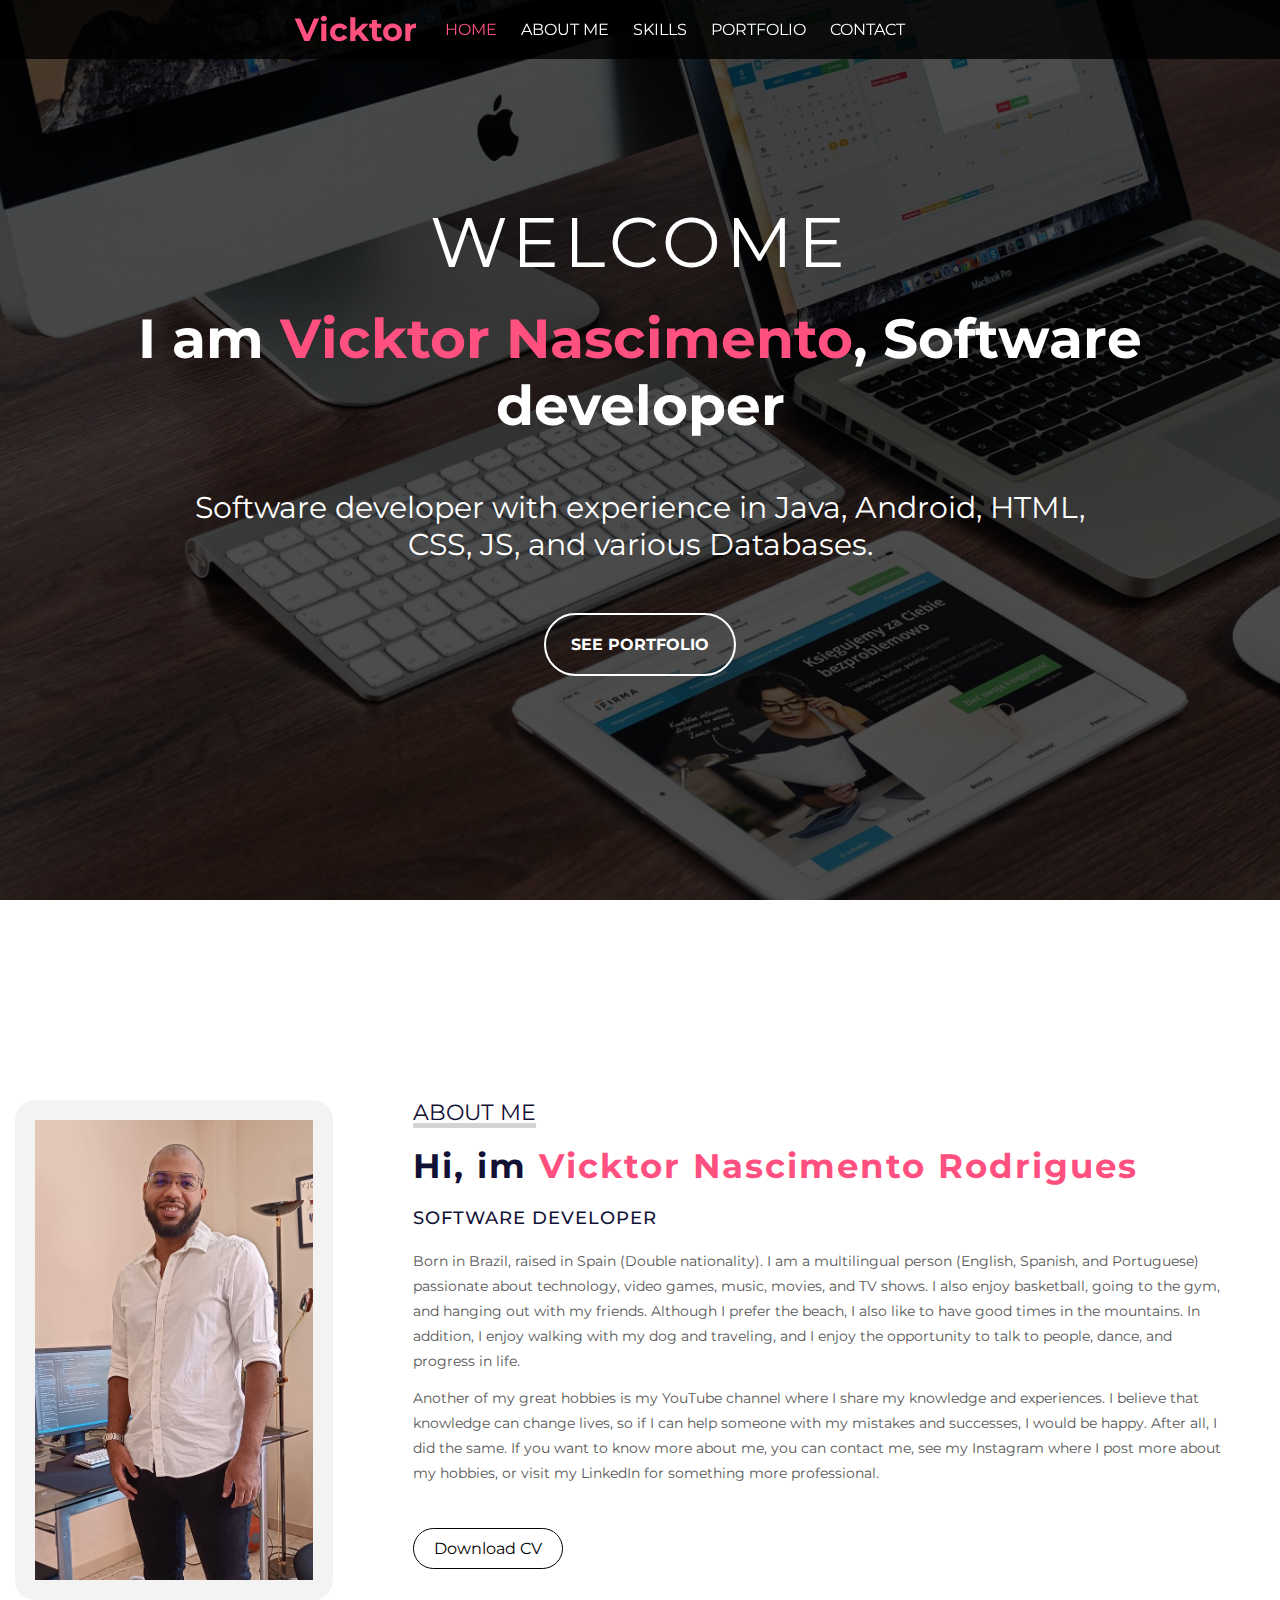
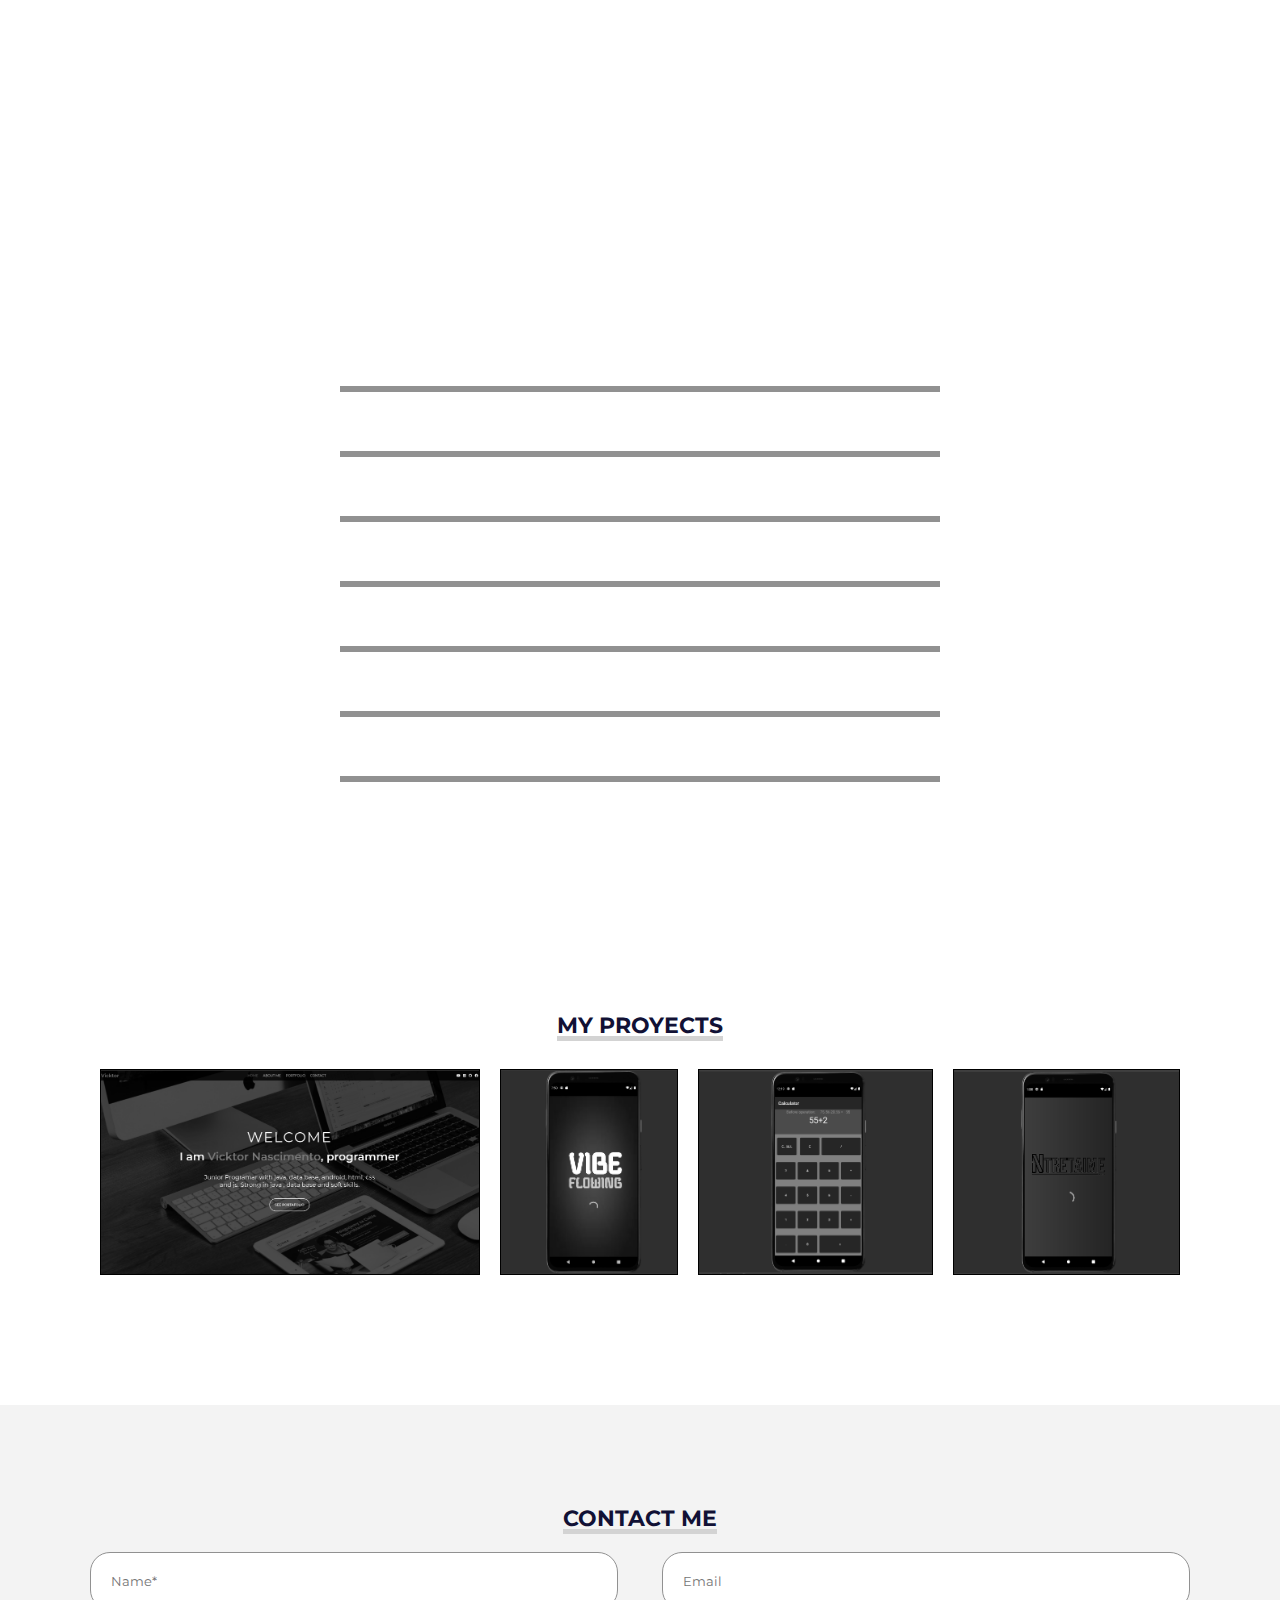
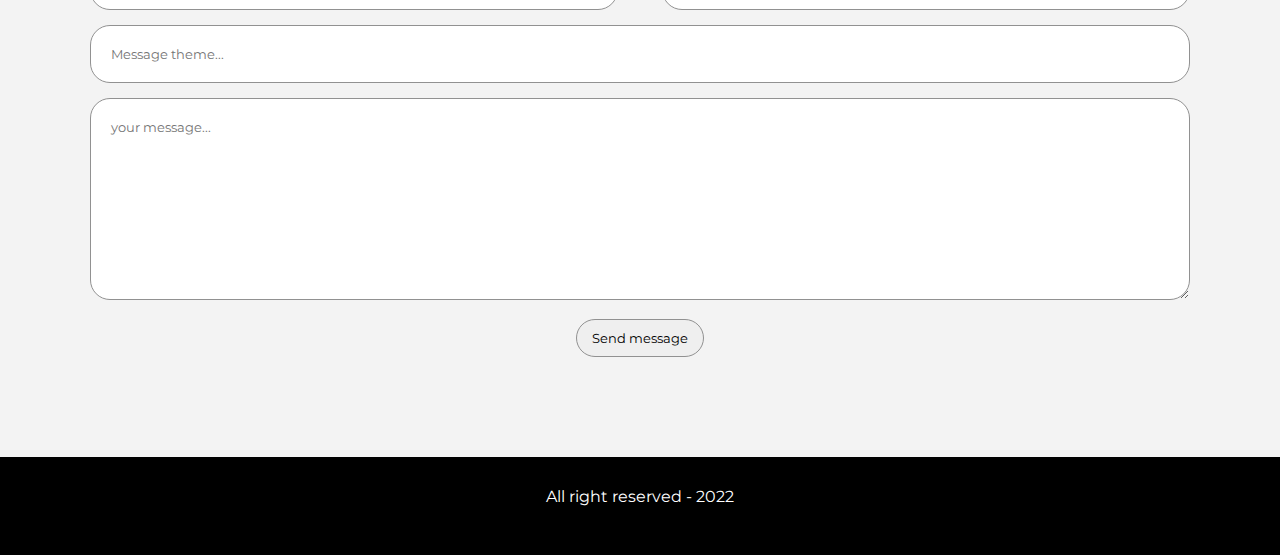
<file: index.html>
<!DOCTYPE html>
<html lang="en">

<head>
    <meta charset="UTF-8">
    <meta http-equiv="X-UA-Compatible" content="IE=edge">
    <meta name="viewport" content="width=device-width, initial-scale=1.0 user-scalable=no">
    <link rel="stylesheet" href="https://cdnjs.cloudflare.com/ajax/libs/font-awesome/6.1.1/css/all.min.css" integrity="sha512-KfkfwYDsLkIlwQp6LFnl8zNdLGxu9YAA1QvwINks4PhcElQSvqcyVLLD9aMhXd13uQjoXtEKNosOWaZqXgel0g==" crossorigin="anonymous" referrerpolicy="no-referrer"
    />
    <link rel="stylesheet" href="estilo.css">
    <title>Vicktor Portfolio</title>
</head>

<body>
    <!-- section HOME-->
    <section id="home">
        <div class="content">
            <header>
                <div class="content-header">
                    <h1>Vicktor</h1>
                    <nav id="nav" class="">
                        <ul id="links">
                            <li><a href="#home" class="select" onclick="select(this)">HOME</a></li>
                            <li><a href="#aboutme"  onclick="select(this)">ABOUT ME</a></li>
                            <li><a href="#skills"  onclick="select(this)">SKILLS</a></li>
                            <li><a href="#portfolio"  onclick="select(this)">PORTFOLIO</a></li>
                            <li><a href="#contact"  onclick="select(this)">CONTACT</a></li>
                        </ul>
                    </nav>

                    <!-- menu icon responsive -->
                    <div id="icono-nav" onclick="responsiveMenu()">
                        <i class="fa-solid fa-bars"></i>
                    </div>


                    <div class="networks">
                       <a href="https://es.linkedin.com/in/vicktor-nascimento-rodrigues-a1817825a/es" target="_blank"><i class="fab fa-linkedin"></i></a>
                        <a href="https://www.youtube.com/channel/UCLjPzq9ETxKFm39DOGy5quA" target="_blank"><i class="fa-brands fa-youtube"></i></a>
                        <a href="https://www.instagram.com/vicktornas/?igshid=MzNlNGNkZWQ4Mg%3D%3D" target="_blank"><i class="fa-brands fa-instagram-square"></i></a>
                        <a href="https://github.com/vicktorNascimento" target="_blank"><i class="fa-brands fa-github"></i></a>
                        
                    </div>
                </div>
            </header>
            <div class="presentation">
                <p class="welcome">Welcome</p>
                <h2>I am <span>Vicktor Nascimento</span>, Software developer</h2>
                <p class="description">Software developer with experience in Java, Android, HTML, CSS, JS, and various Databases.
                </p>
                <a href="#portfolio"> See Portfolio</a>
            </div>
        </div>
    </section>

    <!-- section about me -->
    <section id="aboutme">
        <div class="content-foto">
            <img src="img/foto.jpg" alt="">
        </div>
        <div class="aboutme">
            <p class="title-section">About me</p>
            <h2>Hi, im  <span>Vicktor Nascimento Rodrigues</span> </h2>
            <h3>Software developer</h3>
            <p>Born in Brazil, raised in Spain (Double nationality). I am a multilingual person (English, Spanish, and Portuguese) passionate about technology, video games, music, movies, and TV shows. I also enjoy basketball, going to the gym, and hanging out with my friends. Although I prefer the beach, I also like to have good times in the mountains. In addition, I enjoy walking with my dog and traveling, and I enjoy the opportunity to talk to people, dance, and progress in life.</p>
            <p></p>
            <p>Another of my great hobbies is my YouTube channel where I share my knowledge and experiences. I believe that knowledge can change lives, so if I can help someone with my mistakes and successes, I would be happy. After all, I did the same. If you want to know more about me, you can contact me, see my Instagram where I post more about my hobbies, or visit my LinkedIn for something more professional.</p>
            <a href="VicktorNascimentoRodrigues.pdf" target="_blank" >Download CV</a>
        </div>
    </section>


    <!-- section skills -->
    <div class="content-skills" id="skills">
        <h3>Skills </h3>
        <!--Soft skills  -->
        <div class="skill">
            <div class="info">
                <p> <span class="list"> </span>Soft Skills</p>
                <span class="average">90%</span>
            </div>

            <div class="bars">
                <div class="" id="sk"></div>
            </div>
        </div>
        <!-- Java -->
        <div class="skill">
            <div class="info">
                <p> <span class="list"> </span>Java</p>
                <span class="average">80%</span>
            </div>

            <div class="bars">
                <div class="" id="jv"></div>
            </div>
        </div>
       <!-- Html & Css -->
        <div class="skill">
            <div class="info">
                <p> <span class="list"> </span>Html & Css</p>
                <span class="average">70%</span>
            </div>

            <div class="bars">
                <div class="" id="html"></div>
            </div>
        </div>
        <!-- java script -->
        <div class="skill">
            <div class="info">
                <p> <span class="list"> </span>Javascript</p>
                <span class="average">50%</span>
            </div>

            <div class="bars">
                <div class="" id="js"></div>
            </div>
        </div>
        <!-- Data base -->
        <div class="skill">
            <div class="info">
                <p> <span class="list"> </span>Database</p>
                <span class="average">70%</span>
            </div>

            <div class="bars">
                <div class="" id="db"></div>
            </div>
        </div>
        <!-- Python -->
        <div class="skill">
            <div class="info">
                <p> <span class="list"> </span>Python</p>
                <span class="average">50%</span>
            </div>

            <div class="bars">
                <div class="" id="pt"></div>
            </div>
        </div>

        <!-- Android -->
        <div class="skill">
            <div class="info">
                <p> <span class="list"> </span>Android</p>
                <span class="average">70%</span>
            </div>

            <div class="bars">
                <div class="" id="ad"></div>
            </div>
        </div>
        
       
    </div>

    <!-- section PORTAFOLIO -->
    <section id="portfolio">
        <h3 class="title-section">My proyects</h3>
        <div class="row">
            <div class="proyects">
                <div class="overlay"></div>
                <a href="https://github.com/vicktorNascimento/My_portfolio" ><img src="img/proyecto1.jpg" alt=""></a>
                <div class="info">
                    <h4>Description proyect</h4>
                    <p>Portafolio Web</p>
                </div>
            </div>
            <div class="proyects">
                <div class="overlay"></div>
                <a href="Mobile-phone-music-player.html"><img src="img/proyecto2.jpg" alt=""></a>
                <div class="info">
                    <h4>Description proyect</h4>
                    <p>Mobile phone music player</p>
                </div>
            </div>
            <div class="proyects">
                <div class="overlay"></div>
                <a href="Mobile-phone-calculator.html"><img src="img/proyecto3.jpg" alt=""></a>
                <div class="info">
                    <h4>Description proyect</h4>
                    <p>Mobile phone calculator</p>
                </div>
            </div>
            <div class="proyects">
                <div class="overlay"></div>
                <a href="Mobile-streaming-example.html"><img src="img/proyecto4.jpg" alt=""></a>
                <div class="info">
                    <h4>Description proyect</h4>
                    <p>Mobile Streaming application</p>
                </div>
            </div>
        </div>
        
        
    </section>

    <!-- SECCTION C O N T A C T O -->
    <section id="contact">
        <h3 class="title-section">Contact me</h3>
        <div class="content-form">
            <form action="https://formsubmit.co/fullminarex@gmail.com" method="POST" >
                <div class="row midle">
                    <input type="text" name="name" placeholder="Name*" class="input-midle">
                    <input type="email" name="email" placeholder="Email" class="input-midle">
                </div>
                <div class="row">
                    <input type="text" name="subject" placeholder="Message theme..." class="input-full">
                </div>
                <div class="row">
                    <textarea name="comments" id="" cols="30" rows="10" placeholder="your message..." class="input-full"></textarea>
                </div>

                <input type="submit"  value="Send message" class="btn-send">

                <input type="hidden" name="_next" value="https://vicktorwork.000webhostapp.com/" >
            </form>
        </div>
    </section>

    <!-- section FOOTER -->
    <footer>
        <p>All right reserved - 2022</p>
        <div class="networks"><a href="https://es.linkedin.com/in/vicktor-nascimento-rodrigues-a1817825a/es" target="_blank"><i class="fab fa-linkedin"></i></a>
             <a href="https://www.youtube.com/channel/UCLjPzq9ETxKFm39DOGy5quA" target="_blank"><i class="fa-brands fa-youtube"></i></a>
             <a href="https://www.instagram.com/vicktornas/?igshid=MzNlNGNkZWQ4Mg%3D%3D" target="_blank"><i class="fa-brands fa-instagram-square"></i></a>
             <a href="https://github.com/vicktorNascimento" target="_blank"><i class="fa-brands fa-github"></i></a>
        </div>

    </footer>

    <script src="script.js"></script>
</body>

</html>
</file>
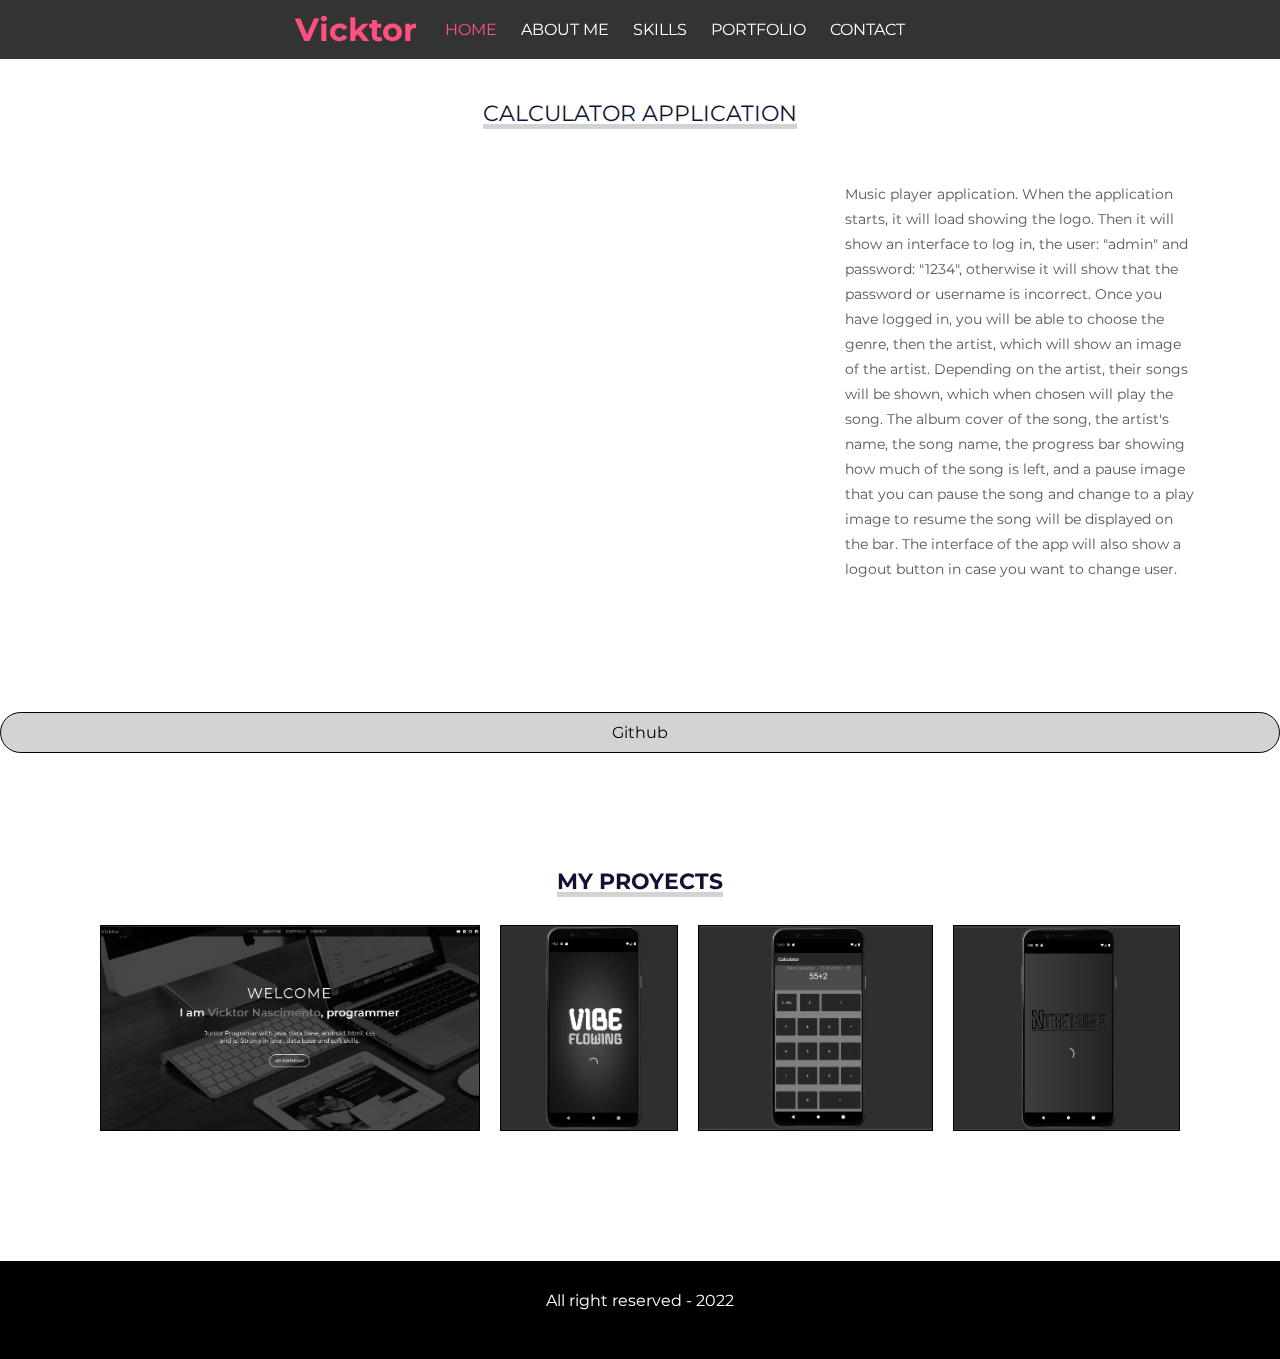
<file: Mobile-phone-calculator.html>
<!DOCTYPE html>
<html lang="en">

<head>
    <meta charset="UTF-8">
    <meta http-equiv="X-UA-Compatible" content="IE=edge">
    <meta name="viewport" content="width=device-width, initial-scale=1.0 user-scalable=no">
    <link rel="stylesheet" href="https://cdnjs.cloudflare.com/ajax/libs/font-awesome/6.1.1/css/all.min.css" integrity="sha512-KfkfwYDsLkIlwQp6LFnl8zNdLGxu9YAA1QvwINks4PhcElQSvqcyVLLD9aMhXd13uQjoXtEKNosOWaZqXgel0g==" crossorigin="anonymous" referrerpolicy="no-referrer"
    />
    <link rel="stylesheet" href="estilo.css">
    <title>Mobile phone Calculator</title>
</head>

<body>
    <!-- section HOME-->
    <section id="homeSub">
        <div class="content">
            <header>
                <div class="content-header">
                    <h1>Vicktor</h1>
                    <nav id="nav" class="">
                        <ul id="links">
                            <li><a href="index.html#home" class="select" onclick="select(this)">HOME</a></li>
                            <li><a href="index.html#aboutme"  onclick="select(this)">ABOUT ME</a></li>
                            <li><a href="index.html#skills"  onclick="select(this)">SKILLS</a></li>
                            <li><a href="index.html#portfolio"  onclick="select(this)">PORTFOLIO</a></li>
                            <li><a href="index.html#contact"  onclick="select(this)">CONTACT</a></li>
                        </ul>
                    </nav>

                    <!-- menu icon responsive -->
                    <div id="icono-nav" onclick="responsiveMenu()">
                        <i class="fa-solid fa-bars"></i>
                    </div>


                    <div class="networks">
                        <a href="https://es.linkedin.com/in/vicktor-nascimento-rodrigues-a1817825a/es" target="_blank"><i class="fab fa-linkedin"></i></a>
                        <a href="https://www.youtube.com/channel/UCLjPzq9ETxKFm39DOGy5quA" target="_blank"><i class="fa-brands fa-youtube"></i></a>
                        <a href="https://www.instagram.com/vicktor.nr/?hl=es" target="_blank"><i class="fa-brands fa-instagram-square"></i></a>
                        <a href="https://github.com/vicktorNascimento"><i class="fa-brands fa-github" target="_blank"></i></a>
                        
                        
                    </div>
                </div>
            </header>

    <!-- section Preview -->
    <section id="Preview">
        <p class="title-section">Calculator application</p>
        <div class="aboutme">
            <iframe width="760" height="515" src="https://www.youtube.com/embed/P0bg7sFtVis" title="YouTube video player" frameborder="0" allow="accelerometer; autoplay; clipboard-write; encrypted-media; gyroscope; picture-in-picture; web-share" allowfullscreen></iframe>
            <p>Music player application. When the application starts, it will load showing the logo. Then it will show an interface to log in, the user: "admin" and password: "1234", otherwise it will show that the password or username is incorrect. Once you have logged in, you will be able to choose the genre, then the artist, which will show an image of the artist. Depending on the artist, their songs will be shown, which when chosen will play the song. The album cover of the song, the artist's name, the song name, the progress bar showing how much of the song is left, and a pause image that you can pause the song and change to a play image to resume the song will be displayed on the bar. The interface of the app will also show a logout button in case you want to change user.</p>
        </div>
        <a href="https://github.com/vicktorNascimento/Mobile-phone-calculator">Github</a>

    </section>


    <!-- section PORTAFOLIO -->
    <section id="portfolio">
        <h3 class="title-section">My proyects</h3>
        <div class="row">
            <div class="proyects">
                <div class="overlay"></div>
                <a href="https://github.com/vicktorNascimento/My_portfolio" ><img src="img/proyecto1.jpg" alt=""></a>
                <div class="info">
                    <h4>Description proyect</h4>
                    <p>Portafolio Web</p>
                </div>
            </div>
            <div class="proyects">
                <div class="overlay"></div>
                <a href="Mobile-phone-music-player.html"><img src="img/proyecto2.jpg" alt=""></a>
                <div class="info">
                    <h4>Description proyect</h4>
                    <p>Mobile phone music player</p>
                </div>
            </div>
            <div class="proyects">
                <div class="overlay"></div>
                <a href="Mobile-phone-calculator.html"><img src="img/proyecto3.jpg" alt=""></a>
                <div class="info">
                    <h4>Description proyect</h4>
                    <p>Mobile phone calculator</p>
                </div>
            </div>
            <div class="proyects">
                <div class="overlay"></div>
                <a href="Mobile-streaming-example.html"><img src="img/proyecto4.jpg" alt=""></a>
                <div class="info">
                    <h4>Description proyect</h4>
                    <p>Mobile Streaming application</p>
                </div>
            </div>
        </div>
        
        
    </section>


    <!-- section FOOTER -->
    <footer>
        <p>All right reserved - 2022</p>
        <div class="networks">
            <a href="https://es.linkedin.com/in/vicktor-nascimento-rodrigues-a1817825a/es" target="_blank"><i class="fab fa-linkedin"></i></a>
            <a href="https://www.youtube.com/channel/UCLjPzq9ETxKFm39DOGy5quA" target="_blank"><i class="fa-brands fa-youtube"></i></a>
            <a href="https://www.instagram.com/vicktor.nr/?hl=es" target="_blank"><i class="fa-brands fa-instagram-square"></i></a>
            <a href="https://github.com/vicktorNascimento" target="_blank"><i class="fa-brands fa-github"></i></a>
        </div>

    </footer>

    <script src="script.js"></script>
</body>

</html>
</file>
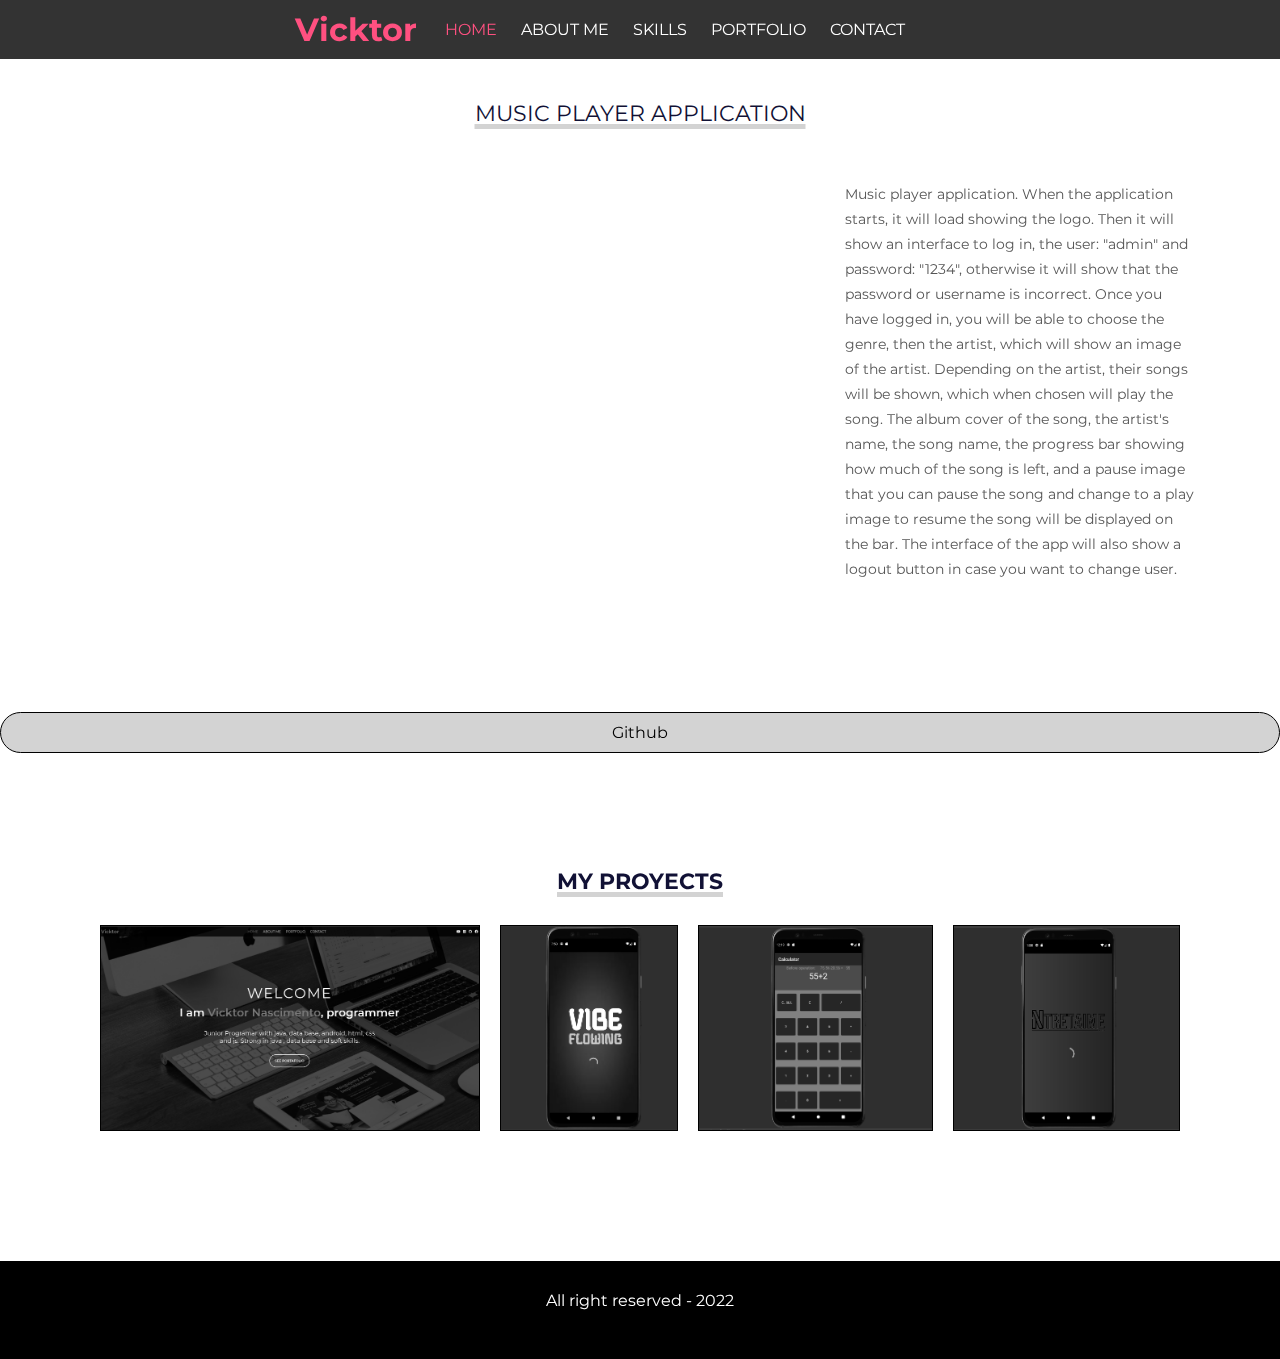
<file: Mobile-phone-music-player.html>
<!DOCTYPE html>
<html lang="en">

<head>
    <meta charset="UTF-8">
    <meta http-equiv="X-UA-Compatible" content="IE=edge">
    <meta name="viewport" content="width=device-width, initial-scale=1.0 user-scalable=no">
    <link rel="stylesheet" href="https://cdnjs.cloudflare.com/ajax/libs/font-awesome/6.1.1/css/all.min.css" integrity="sha512-KfkfwYDsLkIlwQp6LFnl8zNdLGxu9YAA1QvwINks4PhcElQSvqcyVLLD9aMhXd13uQjoXtEKNosOWaZqXgel0g==" crossorigin="anonymous" referrerpolicy="no-referrer"
    />
    <link rel="stylesheet" href="estilo.css">
    <title>Mobile phone music player</title>
</head>

<body>
    <!-- section HOME-->
    <section id="homeSub">
        <div class="content">
            <header>
                <div class="content-header">
                    <h1>Vicktor</h1>
                    <nav id="nav" class="">
                        <ul id="links">
                            <li><a href="index.html#home" class="select" onclick="select(this)">HOME</a></li>
                            <li><a href="index.html#aboutme"  onclick="select(this)">ABOUT ME</a></li>
                            <li><a href="index.html#skills"  onclick="select(this)">SKILLS</a></li>
                            <li><a href="index.html#portfolio"  onclick="select(this)">PORTFOLIO</a></li>
                            <li><a href="index.html#contact"  onclick="select(this)">CONTACT</a></li>
                        </ul>
                    </nav>

                    <!-- menu icon responsive -->
                    <div id="icono-nav" onclick="responsiveMenu()">
                        <i class="fa-solid fa-bars"></i>
                    </div>


                    <div class="networks">
                        <a href="https://es.linkedin.com/in/vicktor-nascimento-rodrigues-a1817825a/es" target="_blank"><i class="fab fa-linkedin"></i></a>
                        <a href="https://www.youtube.com/channel/UCLjPzq9ETxKFm39DOGy5quA" target="_blank"><i class="fa-brands fa-youtube"></i></a>
                        <a href="https://www.instagram.com/vicktor.nr/?hl=es" target="_blank"><i class="fa-brands fa-instagram-square"></i></a>
                        <a href="https://github.com/vicktorNascimento"><i class="fa-brands fa-github" target="_blank"></i></a>
                        
                        
                    </div>
                </div>
            </header>

    <!-- section Preview -->
    <section id="Preview">
        <p class="title-section">Music player application</p>
        <div class="aboutme">
            <iframe width="760" height="515" src="https://www.youtube.com/embed/Zhm63YmdWfY" title="YouTube video player" frameborder="0" allow="accelerometer; autoplay; clipboard-write; encrypted-media; gyroscope; picture-in-picture; web-share" allowfullscreen></iframe>
            <p>Music player application. When the application starts, it will load showing the logo. Then it will show an interface to log in, the user: "admin" and password: "1234", otherwise it will show that the password or username is incorrect. Once you have logged in, you will be able to choose the genre, then the artist, which will show an image of the artist. Depending on the artist, their songs will be shown, which when chosen will play the song. The album cover of the song, the artist's name, the song name, the progress bar showing how much of the song is left, and a pause image that you can pause the song and change to a play image to resume the song will be displayed on the bar. The interface of the app will also show a logout button in case you want to change user.</p>
        </div>
        <a href="https://github.com/vicktorNascimento/mobile-phone-music-player">Github</a>

    </section>


    <!-- section PORTAFOLIO -->
    <section id="portfolio">
        <h3 class="title-section">My proyects</h3>
        <div class="row">
            <div class="proyects">
                <div class="overlay"></div>
                <a href="https://github.com/vicktorNascimento/My_portfolio" ><img src="img/proyecto1.jpg" alt=""></a>
                <div class="info">
                    <h4>Description proyect</h4>
                    <p>Portafolio Web</p>
                </div>
            </div>
            <div class="proyects">
                <div class="overlay"></div>
                <a href=""><img src="img/proyecto2.jpg" alt=""></a>
                <div class="info">
                    <h4>Description proyect</h4>
                    <p>Mobile phone music player</p>
                </div>
            </div>
            <div class="proyects">
                <div class="overlay"></div>
                <a href="Mobile-phone-calculator.html"><img src="img/proyecto3.jpg" alt=""></a>
                <div class="info">
                    <h4>Description proyect</h4>
                    <p>Mobile phone calculator</p>
                </div>
            </div>
            <div class="proyects">
                <div class="overlay"></div>
                <a href="Mobile-streaming-example.html"><img src="img/proyecto4.jpg" alt=""></a>
                <div class="info">
                    <h4>Description proyect</h4>
                    <p>Mobile Streaming application</p>
                </div>
            </div>
        </div>
        
        
    </section>


    <!-- section FOOTER -->
    <footer>
        <p>All right reserved - 2022</p>
        <div class="networks">
            <a href="https://es.linkedin.com/in/vicktor-nascimento-rodrigues-a1817825a/es" target="_blank"><i class="fab fa-linkedin"></i></a>
            <a href="https://www.youtube.com/channel/UCLjPzq9ETxKFm39DOGy5quA" target="_blank"><i class="fa-brands fa-youtube"></i></a>
            <a href="https://www.instagram.com/vicktor.nr/?hl=es" target="_blank"><i class="fa-brands fa-instagram-square"></i></a>
            <a href="https://github.com/vicktorNascimento" target="_blank"><i class="fa-brands fa-github"></i></a>
        </div>

    </footer>

    <script src="script.js"></script>
</body>

</html>
</file>
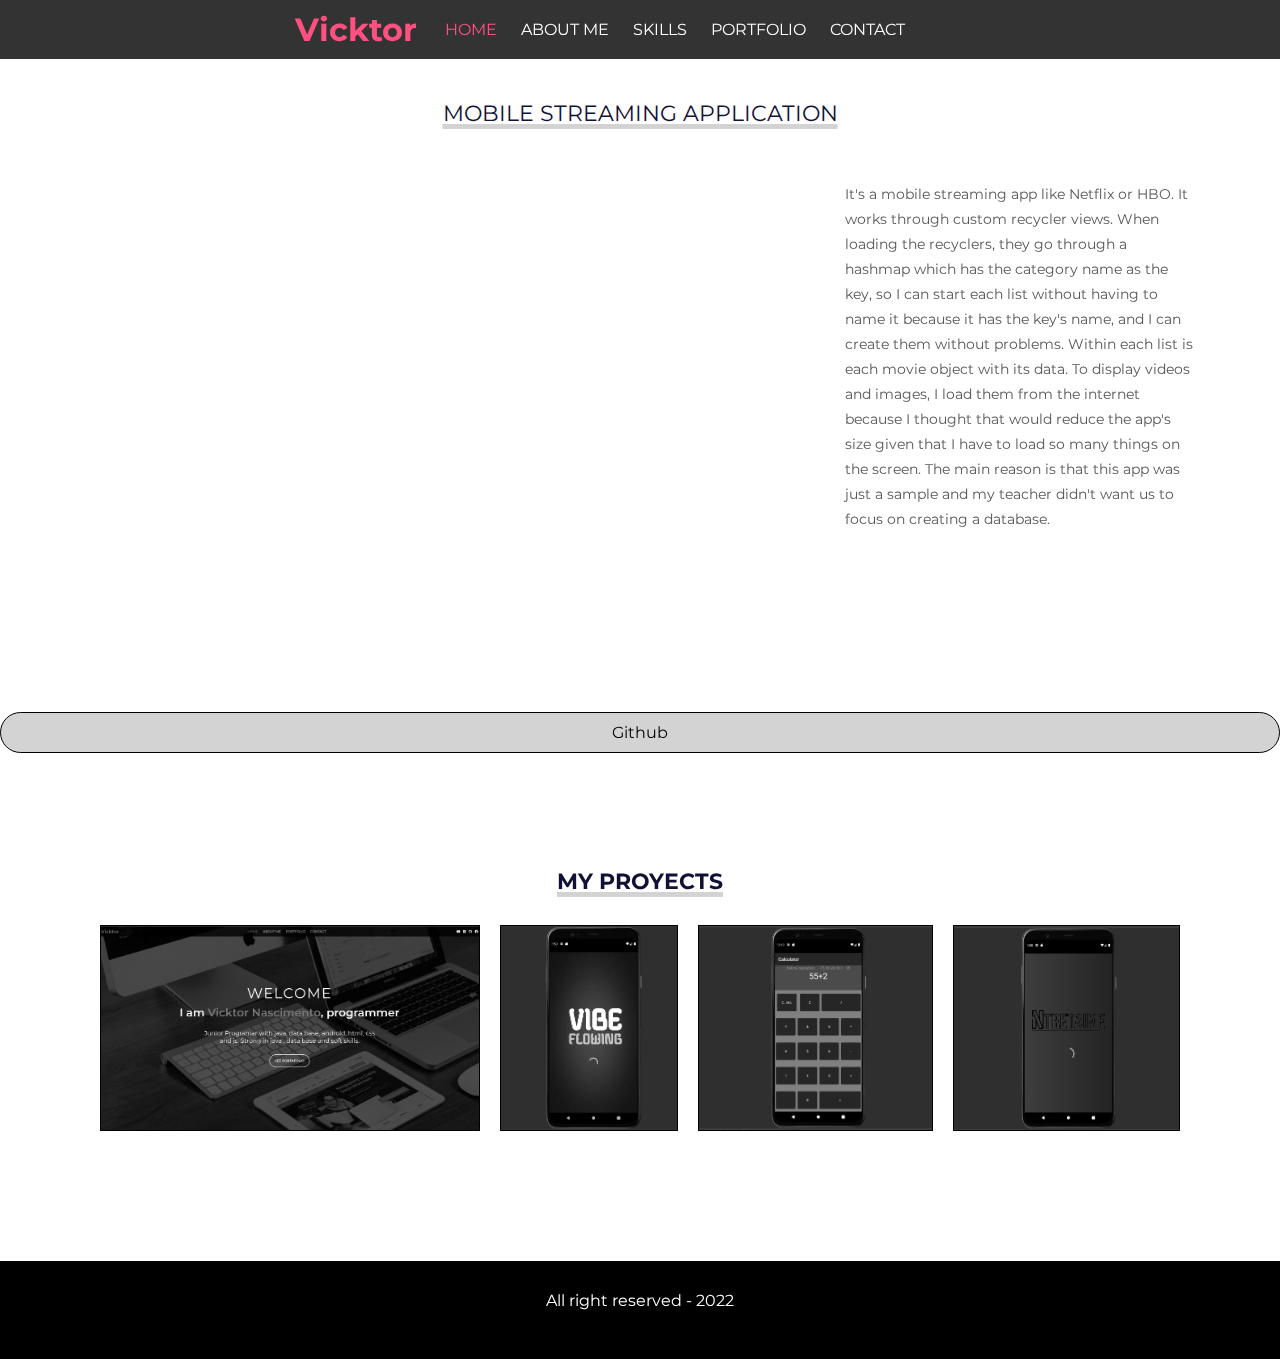
<file: Mobile-streaming-example.html>
<!DOCTYPE html>
<html lang="en">

<head>
    <meta charset="UTF-8">
    <meta http-equiv="X-UA-Compatible" content="IE=edge">
    <meta name="viewport" content="width=device-width, initial-scale=1.0 user-scalable=no">
    <link rel="stylesheet" href="https://cdnjs.cloudflare.com/ajax/libs/font-awesome/6.1.1/css/all.min.css" integrity="sha512-KfkfwYDsLkIlwQp6LFnl8zNdLGxu9YAA1QvwINks4PhcElQSvqcyVLLD9aMhXd13uQjoXtEKNosOWaZqXgel0g==" crossorigin="anonymous" referrerpolicy="no-referrer"
    />
    <link rel="stylesheet" href="estilo.css">
    <title>Mobile Streaming</title>
</head>

<body>
    <!-- section HOME-->
    <section id="homeSub">
        <div class="content">
            <header>
                <div class="content-header">
                    <h1>Vicktor</h1>
                    <nav id="nav" class="">
                        <ul id="links">
                            <li><a href="index.html#home" class="select" onclick="select(this)">HOME</a></li>
                            <li><a href="index.html#aboutme"  onclick="select(this)">ABOUT ME</a></li>
                            <li><a href="index.html#skills"  onclick="select(this)">SKILLS</a></li>
                            <li><a href="index.html#portfolio"  onclick="select(this)">PORTFOLIO</a></li>
                            <li><a href="index.html#contact"  onclick="select(this)">CONTACT</a></li>
                        </ul>
                    </nav>

                    <!-- menu icon responsive -->
                    <div id="icono-nav" onclick="responsiveMenu()">
                        <i class="fa-solid fa-bars"></i>
                    </div>


                    <div class="networks">
                        <a href="https://es.linkedin.com/in/vicktor-nascimento-rodrigues-a1817825a/es" target="_blank"><i class="fab fa-linkedin"></i></a>
                        <a href="https://www.youtube.com/channel/UCLjPzq9ETxKFm39DOGy5quA" target="_blank"><i class="fa-brands fa-youtube"></i></a>
                        <a href="https://www.instagram.com/vicktor.nr/?hl=es" target="_blank"><i class="fa-brands fa-instagram-square"></i></a>
                        <a href="https://github.com/vicktorNascimento"><i class="fa-brands fa-github" target="_blank"></i></a>
                        
                        
                    </div>
                </div>
            </header>

    <!-- section Preview -->
    <section id="Preview">
        <p class="title-section">Mobile Streaming application</p>
        <div class="aboutme">
            <iframe width="760" height="515" src="https://www.youtube.com/embed/6Rs-Ar3OWPI" title="YouTube video player" frameborder="0" allow="accelerometer; autoplay; clipboard-write; encrypted-media; gyroscope; picture-in-picture; web-share" allowfullscreen></iframe>
            <p>It's a mobile streaming app like Netflix or HBO. It works through custom recycler views. When loading the recyclers, they go through a hashmap which has the category name as the key, so I can start each list without having to name it because it has the key's name, and I can create them without problems. Within each list is each movie object with its data. To display videos and images, I load them from the internet because I thought that would reduce the app's size given that I have to load so many things on the screen. The main reason is that this app was just a sample and my teacher didn't want us to focus on creating a database.</p>
        </div>
        <a href="https://github.com/vicktorNascimento/Mobile_phone_Streaming">Github</a>

    </section>


    <!-- section PORTAFOLIO -->
    <section id="portfolio">
        <h3 class="title-section">My proyects</h3>
        <div class="row">
            <div class="proyects">
                <div class="overlay"></div>
                <a href="https://github.com/vicktorNascimento/My_portfolio" ><img src="img/proyecto1.jpg" alt=""></a>
                <div class="info">
                    <h4>Description proyect</h4>
                    <p>Portafolio Web</p>
                </div>
            </div>
            <div class="proyects">
                <div class="overlay"></div>
                <a href=""><img src="img/proyecto2.jpg" alt=""></a>
                <div class="info">
                    <h4>Description proyect</h4>
                    <p>Mobile phone music player</p>
                </div>
            </div>
            <div class="proyects">
                <div class="overlay"></div>
                <a href="Mobile-phone-calculator.html"><img src="img/proyecto3.jpg" alt=""></a>
                <div class="info">
                    <h4>Description proyect</h4>
                    <p>Mobile phone calculator</p>
                </div>
            </div>
            <div class="proyects">
                <div class="overlay"></div>
                <a href="Mobile-streaming-example.html"><img src="img/proyecto4.jpg" alt=""></a>
                <div class="info">
                    <h4>Description proyect</h4>
                    <p>Mobile Streaming application</p>
                </div>
            </div>
        </div>
        
        
    </section>


    <!-- section FOOTER -->
    <footer>
        <p>All right reserved - 2022</p>
        <div class="networks">
            <a href="https://es.linkedin.com/in/vicktor-nascimento-rodrigues-a1817825a/es" target="_blank"><i class="fab fa-linkedin"></i></a>
            <a href="https://www.youtube.com/channel/UCLjPzq9ETxKFm39DOGy5quA" target="_blank"><i class="fa-brands fa-youtube"></i></a>
            <a href="https://www.instagram.com/vicktor.nr/?hl=es" target="_blank"><i class="fa-brands fa-instagram-square"></i></a>
            <a href="https://github.com/vicktorNascimento" target="_blank"><i class="fa-brands fa-github"></i></a>
        </div>

    </footer>

    <script src="script.js"></script>
</body>

</html>
</file>
<file: estilo.css>
@import url('https://fonts.googleapis.com/css2?family=Montserrat:wght@200;300;400;500;600&display=swap');
        * {
            margin: 0;
            padding: 0;
            box-sizing: border-box;
            font-family: 'Montserrat';
        }
        
        html {
            scroll-behavior: smooth;
        }
        /* *********************/
        /* seccion home*/
        /* *********************/
        
        #home {
            background: linear-gradient( rgba(0, 0, 0, .7), rgba(0, 0, 0, .7)), url("img/fondo-inicio.jpg");
            background-size: cover;
            background-position: center center;
            height: 100vh;
        }

        
        #home .content header {
            background-color: rgba(0, 0, 0, .8);
            position: fixed;
            width: 100%;
            z-index: 100;
            top: 0;
        }
        
        #home .content header .content-header {
            max-width: 57%;
            margin: auto;
            display: flex;
            justify-content: space-between;
            align-items: center;
            padding: 10px 20px;
        }
        
        #home .content header .content-header h1 {
            text-align: center;
            color: #ff5080;
        }
        
        #home .content header .content-header nav ul {
            list-style: none;
            display: flex;
            align-items: center;
        }
        
        #home .content header .content-header nav ul li a {
            text-decoration: none;
            color: #fff;
            margin: 0 12px;
            font-weight: 400;
            transition: .5s;
        }
        
        #home .content header .content-header nav ul li a:hover {
            color: #ff5080;
        }
        
        #home .content header .content-header .networks a {
            text-decoration: none;
            color: #fff;
            display: inline-block;
            margin-left: 10px;
            transition: .5s;
        }
        
        #home .content header .content-header .networks a:hover {
            color: #ff5080;
        }
        
        #home .content header .content-header .select {
            color: #ff5080;
        }
        
        #home .content .presentation {
            max-width: 1100px;
            height: 100vh;
            margin: auto;
            color: #fff;
            display: flex;
            flex-direction: column;
            align-items: center;
            justify-content: center;
        }
        
        #home .content .presentation .welcome {
            font-size: 70px;
            margin-bottom: 20px;
            text-transform: uppercase;
            letter-spacing: 5px;
        }
        
        #home .content .presentation h2 {
            font-size: 55px;
            margin-bottom: 25px;
            text-align: center;
        }
        
        #home .content .presentation h2 span {
            font-size: 55px;
            color: #ff5080;
        }
        
        #home .content .presentation .description {
            max-width: 900px;
            margin: 25px auto;
            font-size: 30px;
            text-align: center;
        }
        
        #home .content .presentation a {
            text-decoration: none;
            display: inline-block;
            margin: 25px;
            padding: 20px 25px;
            border: 2px solid #fff;
            border-radius: 50px;
            color: #fff;
            font-weight: bold;
            text-transform: uppercase;
            transition: .5s;
        }
        
        #home .content .presentation a:hover {
            background-color: #ff5080;
        }
        
        #icono-nav {
            color: #fff;
            display: none;
        }
        /* *********************/
        /* seccion about me */
        /* *********************/
        
        #aboutme {
            max-width: 1300px;
            margin: auto;
            padding: 200px 15px;
            color: #111135;
            display: flex;
        }
        
        #aboutme .content-foto {
            max-width: 400px;
            margin-right: 40px;
        }
        
        #aboutme .content-foto img {
            padding: 20px;
            width: 100%;
            border-radius: 20px;
            background-color: #f3f3f3;
        }
        
        #aboutme .aboutme {
            margin: 0 40px;
        }
        
        #aboutme .aboutme .title-section {
            font-size: 22px;
            text-transform: uppercase;
            color: #111135;
            text-decoration: underline;
            text-decoration-color: #d3d3d3;
            text-decoration-thickness: 5px;
        }
        
        #aboutme .aboutme h2 {
            font-size: 34px;
            font-weight: bold;
            margin: 20px 0;
            letter-spacing: 2px;
        }
        
        #aboutme .aboutme h2 span {
            color: #ff5080;
        }
        
        #aboutme .aboutme h3 {
            font-size: 18px;
            font-weight: 500;
            text-transform: uppercase;
            margin-bottom: 20px;
            letter-spacing: 1px;
        }
        
        #aboutme .aboutme p {
            font-size: 14px;
            line-height: 25px;
            color: #565656;
            margin-bottom: 12px;
        }
        
        #aboutme .aboutme a {
            display: inline-block;
            text-decoration: none;
            color: #000;
            border-radius: 30px;
            border: 1px solid #000;
            padding: 10px 20px;
            margin-top: 30px;
            transition: .5s;
        }
        
        #aboutme .aboutme a:hover {
            background-color: #ff5080;
            color: #fff;
        }
        
        /* *********************/
        /* section skills */
        /* *********************/
        
        .content-skills {
            background: linear-gradient( #eb5a5acc, rgba(33, 16, 16, 0.8)), url("img/fondo-skills.jpg");
            background-attachment: fixed;
            background-repeat: no-repeat;
            background-size: cover;
            color: #fff;
            background-position: center center;
            padding: 100px 0;
            text-align: center;
        }
        
        .content-skills .skill {
            max-width: 600px;
            margin: 30px auto;
        }
        
        .content-skills .skill .info {
            display: flex;
            justify-content: space-between;
        }
        
        .content-skills .skill .row {
            display: inline-block;
            margin-right: 20px;
            height: 10px;
            width: 10px;
            background-color: #fff;
        }
        
        .content-skills .skill .bars {
            background-color: #919191;
            width: 100%;
            height: 6px;
            margin: 10px 0px;
        }

        /*soft skill*/
        .content-skills .skill .bars .progress-bar1{
            background-color: #fff;
            width: 70%;
            height: 6px;
            animation: progress1 2s forwards;
        }

        /*Java*/
        .content-skills .skill .bars .progress-bar2 {
            background-color: #fff;
            width: 60%;
            height: 6px;
            animation: progress2 2s forwards;
        }

        /*css & htmll*/
        .content-skills .skill .bars .progress-bar3 {
            background-color: #fff;
            width: 80%;
            height: 6px;
            animation: progress3 2s forwards;
        }
        
        /*css & htmll*/
        .content-skills .skill .bars .progress-bar4 {
            background-color: #fff;
            width: 70%;
            height: 6px;
            animation: progress4 2s forwards;
        }

        /*Data base */
        .content-skills .skill .bars .progress-bar5 {
            background-color: #fff;
            width: 70%;
            height: 6px;
            animation: progress5 2s forwards;
        }

        /*python */
        .content-skills .skill .bars .progress-bar6 {
            background-color: #fff;
            width: 70%;
            height: 6px;
            animation: progress6 2s forwards;
        }

        /*Andorid */
        .content-skills .skill .bars .progress-bar7 {
            background-color: #fff;
            width: 70%;
            height: 6px;
            animation: progress7 2s forwards;
        }

    
        /*soft skill*/
        @keyframes progress1 {
            0% {
                width: 10;
            }
            100% {
                width: 90%;
            }
        }
        
        /*Java*/
        @keyframes progress2 {
            0% {
                width: 0;
            }
            100% {
                width: 80%;
            }
        }
        
        /*css & htmll*/
        @keyframes progress3 {
            0% {
                width: 0;
            }
            100% {
                width: 70%;
            }
        }
        
        
        /*javascript*/
        @keyframes progress4 {
            0% {
                width: 0;
            }
            100% {
                width: 50%;
            }
        }
        
        /*Data base */
        @keyframes progress5 {
            0% {
                width: 0;
            }
            100% {
                width: 70%;
            }
        }

        /*python */
        @keyframes progress6 {
            0% {
                width: 0;
            }
            100% {
                width: 50%;
            }
        }

        /*Android */
        @keyframes progress7 {
            0% {
                width: 0;
            }
            100% {
                width: 70%;
            }
        }

        
        /* *********************/
        /* section portfolio */
        /* *********************/
        
        #portfolio {
            max-width: 1100px;
            padding: 100px 0;
            margin: auto;
        }
        
        #portfolio .title-section {
            text-align: center;
            font-size: 22px;
            text-transform: uppercase;
            color: #111135;
            text-decoration: underline;
            text-decoration-color: #d3d3d3;
            text-decoration-thickness: 5px;
        }
        
        #portfolio .row {
            display: flex;
            justify-content: space-between;
            margin: 30px 0;
        }
        
        #portfolio .row .proyects {
            max-width: 400px;
            border: 1px solid #000;
            margin: 0 10px;
            position: relative;
            overflow: hidden;
        }
        
        #portfolio .row .proyects img {
            width: 100%;
            height: 100%;
            filter: grayscale(1);
            object-fit: cover;
            transition: .5s;
        }
        
        #portfolio .row .proyects:hover img {
            filter: grayscale(0);
        }
        
        #portfolio .row .proyects .info {
            position: absolute;
            left: 0px;
            background-color: rgba(0, 0, 0, 0.8);
            color: #ff5080;
            width: 100%;
            padding: 10px;
            opacity: 0;
            bottom: -40px;
            transition: .5s;
        }
        
        #portfolio .row .proyects:hover .info {
            opacity: 1;
            bottom: 0;
        }
        /* *********************/
        /* section contact me*/
        /* *********************/
        
        #contact {
            padding: 100px 15px;
            background-color: #f3f3f3;
        }
        
        #contact .title-section {
            margin-bottom: 20px;
        }
        
        #contact .content-form {
            max-width: 1100px;
            margin: auto;
        }
        
        #contact .content-form .row {
            margin-bottom: 15px;
        }
        
        #contact .content-form .midle {
            display: flex;
            justify-content: space-between;
        }
        
        #contact .content-form input,
        #contact .content-form textarea {
            padding: 20px;
            border-radius: 20px;
            border: none;
            border: 1px solid #919191;
        }
        
        #contact .content-form .midle input {
            width: 48%;
        }
        
        #contact .content-form .input-full {
            width: 100%;
        }
        
        #contact .title-section {
            text-align: center;
            font-size: 22px;
            text-transform: uppercase;
            color: #111135;
            text-decoration: underline;
            text-decoration-color: #d3d3d3;
            text-decoration-thickness: 5px;
        }
        
        #contact .btn-send {
            display: block;
            margin: auto;
            cursor: pointer;
            transition: .5s;
            padding: 10px 15px !important;
        }
        
        #contact .btn-send:hover {
            background-color: #ff5080;
            color: #fff;
        }
        /* *********************/
        /* section footer*/
        /* *********************/
        
        footer {
            background-color: #000;
            color: #fff;
            text-align: center;
            padding: 30px 0;
        }
        
        footer a {
            text-decoration: none;
            color: #fff;
            display: inline-block;
            margin: 5px;
            font-size: 26px;
        }

        footer a:hover {
            color: #ff5080;
        }
        /* *********************/
        /* section responsive */
        /* *********************/
        
        @media screen and (max-width: 800px) {
            .networks {
                display: none;
            }
            nav {
                display: none;
            }
            nav.responsive {
                display: block;
                background-color: rgba(0, 0, 0, .8);
                width: 100%;
                position: absolute;
                top: 48px;
                left: 0;
                padding: 10px 0;
            }
            nav.responsive ul {
                display: block !important;
                text-align: center;
            }
            nav.responsive ul li {
                margin: 5px 0;
            }
            #icono-nav {
                display: block;
            }
            #home .content .presentation h2 {
                font-size: 40px;
            }
            /* seccion about me */
            #aboutme {
                padding: 50px 0;
                display: block;
            }
            #aboutme .content-foto {
                max-width: 200px;
                margin: auto;
            }
            #aboutme .content-foto img {
                padding: 8px;
            }
            #aboutme .aboutme .title-section {
                text-align: center;
            }
            #aboutme .aboutme h2 {
                font-size: 25px;
                text-align: center;
            }
            
            /* section skills */
            .content-skills {
                padding: 50px 20px;
            }
            /* section portfolio */
            #portfolio {
                padding: 50px 0;
            }
            #portfolio .row {
                display: block;
            }
            #portfolio .row .proyects {
                margin: 10px auto;
            }
            /* seccion contact */
            #contact {
                padding: 50px 15px;
            }
            #contact .content-form .midle {
                margin-bottom: 15px;
                display: block;
            }
            #contact .content-form .midle input {
                width: 100%;
                margin-bottom: 15px;
            }
        }



        /* *********************/
        /* section sub-Index : Music player and Calculator */
        /* *********************/

        

        
        #homeSub .content header {
            background-color: rgba(0, 0, 0, .8);
            position: fixed;
            width: 100%;
            z-index: 100;
            top: 0;
        }
        
        #homeSub .content header .content-header {
            max-width: 57%;
            margin: auto;
            display: flex;
            justify-content: space-between;
            align-items: center;
            padding: 10px 20px;
        }
        
        #homeSub .content header .content-header h1 {
            text-align: center;
            color: #ff5080;
        }
        
        #homeSub .content header .content-header nav ul {
            list-style: none;
            display: flex;
            align-items: center;
        }
        
        #homeSub .content header .content-header nav ul li a {
            text-decoration: none;
            color: #fff;
            margin: 0 12px;
            font-weight: 400;
            transition: .5s;
        }
        
        #homeSub .content header .content-header nav ul li a:hover {
            color: #ff5080;
        }
        
        #homeSub .content header .content-header .networks a {
            text-decoration: none;
            color: #fff;
            display: inline-block;
            margin-left: 10px;
            transition: .5s;
        }
        
        #homeSub .content header .content-header .networks a:hover {
            color: #ff5080;
        }
        
        #homeSub .content header .content-header .select {
            color: #ff5080;
        }
        
        #homeSub .content .presentation {
            max-width: 1100px;
            height: 100vh;
            margin: auto;
            color: #fff;
            display: flex;
            flex-direction: column;
            align-items: center;
            justify-content: center;
        }
        
        #homeSub .content .presentation .welcome {
            font-size: 70px;
            margin-bottom: 20px;
            text-transform: uppercase;
            letter-spacing: 5px;
        }
        
        #homeSub .content .presentation h2 {
            font-size: 55px;
            margin-bottom: 25px;
            text-align: center;
        }
        
        #homeSub .content .presentation h2 span {
            font-size: 55px;
            color: #ff5080;
        }
        
        #homeSub .content .presentation .description {
            max-width: 900px;
            margin: 25px auto;
            font-size: 30px;
            text-align: center;
        }
        
        #homeSub .content .presentation a {
            text-decoration: none;
            display: inline-block;
            margin: 25px;
            padding: 20px 25px;
            border: 2px solid #fff;
            border-radius: 50px;
            color: #fff;
            font-weight: bold;
            text-transform: uppercase;
            transition: .5s;
        }
        
        #homeSub .content .presentation a:hover {
            background-color: #ff5080;
        }
        
        #icono-nav {
            color: #fff;
            display: none;
        }


        /* *********************/
        /* section sub-Index : Music player and Calculator */
        /* Section preview */
        /* *********************/


        #Preview {
            max-width: 1300px;
            margin: auto;
            padding: 100px 0px 15px;
            color: #111135;
            display: block;
            
        }
        
        #Preview .content-foto {
            max-width: 400px;
            margin-right: 40px;
        }
        
        #Preview .content-foto img {
            padding: 20px;
            width: 100%;
            border-radius: 20px;
            background-color: #f3f3f3;
        }
        
        #Preview .aboutme {
            margin: 0 40px;
            display: flex;
        }
        
        #Preview .title-section {
            text-align: center;
            font-size: 22px;
            text-transform: uppercase;
            color: #111135;
            margin-bottom: 40px;
            text-decoration: underline;
            text-decoration-color: #d3d3d3;
            text-decoration-thickness: 5px;
        }
    
        #Preview .aboutme p {
            font-size: 14px;
            width: 350px;
            line-height: 25px;
            color: #565656;
            margin-top: 15px;
            margin-left: 45px;
            display:  flex;
        }
        
        #Preview a {
            text-decoration: none;
            color: #000;
            background: #d3d3d3;
            border-radius: 30px;
            border: 1px solid #000;
            padding: 10px 20px;
            margin-top: 30px;
            transition: .5s;
            text-align: center;
            display: block;
        }

        #Preview a:hover {
            background-color: #ff5080;
            color: #fff;
        }
        
        iframe {
            display: block;
        }
</file>
